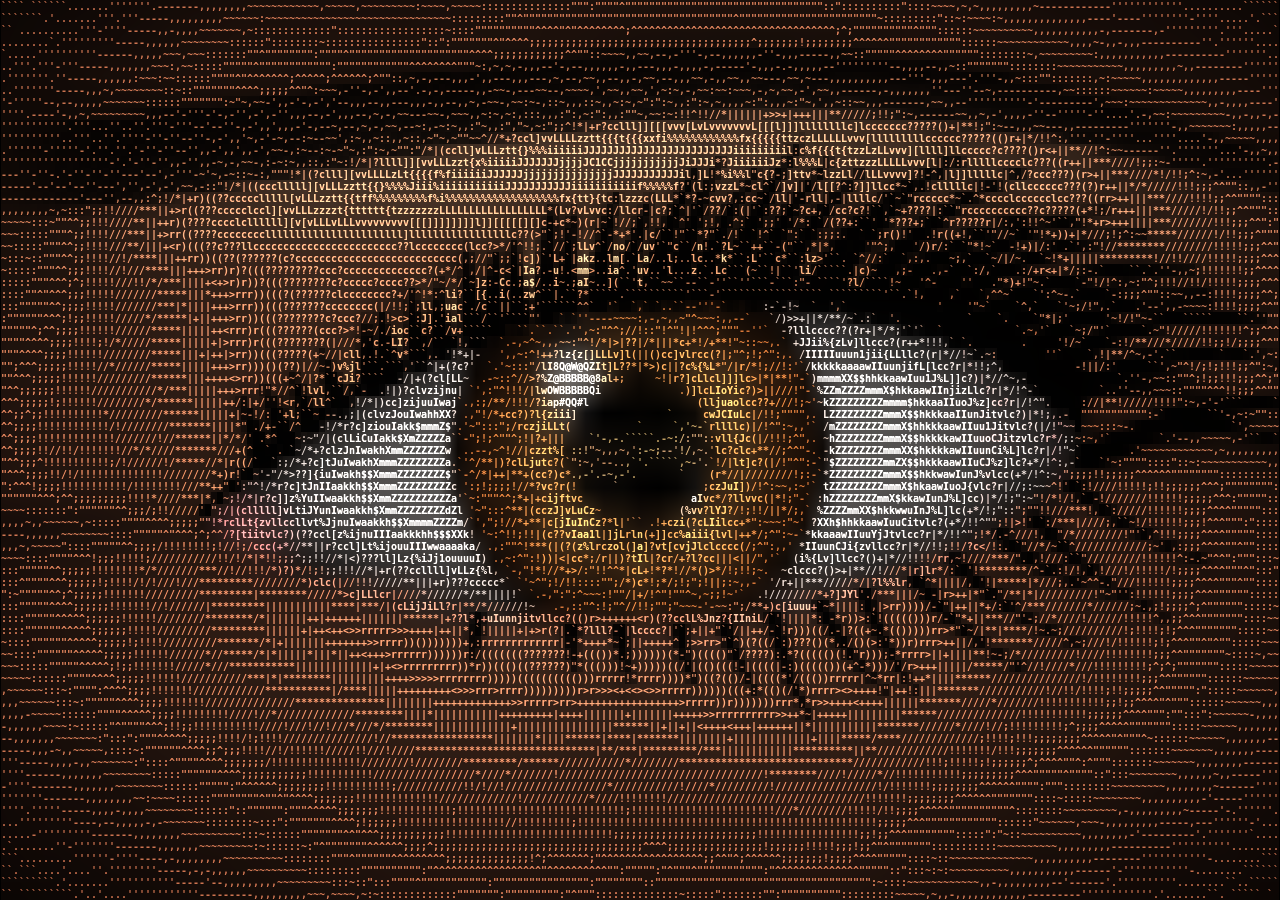
<file: index.html>
<!doctype html>
<html lang="ru">
<head>
  <meta charset="utf-8">
  <meta name="viewport" content="width=device-width, initial-scale=1">
  <meta name="theme-color" content="#050408">
  <title>Только для тебя ✦</title>
  <link rel="icon" href="data:image/svg+xml,%3Csvg xmlns=%27http://www.w3.org/2000/svg%27 viewBox=%270 0 100 100%27%3E%3Ctext x=%2750%27 y=%2778%27 font-size=%2780%27 text-anchor=%27middle%27 fill=%27%23e8c27a%27%3E%E2%9C%A6%3C/text%3E%3C/svg%3E">
  <link rel="stylesheet" href="style.css">
  <!-- Вступительная заставка «Eye of Creation» (папка intro/): при открытии сайта показывается первой,
       после её завершения плавно открывается эта главная страница -->
  <link rel="stylesheet" href="intro/eye-of-creation.css">
  <script src="intro/intro-gate.js"></script>
  <script src="intro/eye-of-creation.js" defer></script>
  <script>document.documentElement.classList.add('js-intro');</script>
</head>
<body class="page-enter landing-page">
  <!-- Фоновое видео, строго отдельный слой позади содержимого страницы -->
  <video class="bg-dance-video landing-bg-video" autoplay muted loop playsinline preload="auto" aria-hidden="true">
    <source src="media/dance.mp4" type="video/mp4">
  </video>
  <div class="landing-video-shade" aria-hidden="true"></div>
  <canvas id="introParticles" aria-hidden="true"></canvas>
  <div class="transition-curtain" aria-hidden="true"><span>✦</span></div>

  <header class="top">
    <a class="brand" href="index.html">✦ ONLY FOR YOU</a>
  </header>

  <main>
    <section class="panel">
      <div class="eyebrow">У меня для тебя кое-что особенное</div>
      <div class="ornament">✦</div>
      <h1>Сегодня мир<br>чуть <em>прекраснее.</em></h1>
      <p class="copy">Я приготовил для тебя небольшой сюрприз. Просто нажми на кнопку и не торопись — впереди несколько особенных мгновений.</p>
      <a class="btn start-btn" id="startStory" href="message.html">Открыть мой сюрприз <span>↗</span></a>
      <p class="hint landing-hint">Нажми — и история плавно продолжится.</p>
    </section>
  </main>
  <div class="footer">MADE WITH CARE · JUST FOR YOU</div>

  <script>
  (() => {
    'use strict';

    // true  -> respect the OS "reduce motion" setting (the intro is skipped for those users)
    // false -> always play the intro (this is a one-time decorative greeting)
    const RESPECT_REDUCED_MOTION = false;

    const root = document.documentElement;
    const body = document.body;
    const video = document.querySelector('.landing-bg-video');
    const canvas = document.getElementById('introParticles');
    const button = document.getElementById('startStory');

    const showButtonNow = () => {
      if (button) button.classList.add('is-visible');
      root.classList.remove('js-intro');
    };
    if (!canvas || !button) { showButtonNow(); return; }

    /* ---------- background video: make sure it really plays ---------- */
    if (video) {
      video.muted = true; video.defaultMuted = true; video.playsInline = true;
      const tryPlay = () => { const p = video.play(); if (p && p.catch) p.catch(() => {}); };
      tryPlay();
      video.addEventListener('loadeddata', tryPlay);
      ['pointerdown', 'keydown', 'touchstart'].forEach(t =>
        window.addEventListener(t, tryPlay, { once: true, passive: true }));
    }

    /* ---------- navigation (real <a>, only usable once it has been revealed) ---------- */
    button.addEventListener('click', (event) => {
      event.preventDefault();
      if (!button.classList.contains('is-visible') || body.classList.contains('page-leaving')) return;
      body.classList.add('page-leaving');
      window.setTimeout(() => { window.location.href = button.href; }, 720);
    });

    const ctx = canvas.getContext('2d');
    if (!ctx || (RESPECT_REDUCED_MOTION && window.matchMedia('(prefers-reduced-motion: reduce)').matches)) {
      showButtonNow();
      return;
    }

    /* ---------- timeline (ms) ---------- */
    const TRAVEL_MS = 2300;   // how long one particle flies to its place
    const MAX_DELAY = 750;    // launch spread, so the cloud streams in instead of moving as one block
    const TRACE_FROM = 500, TRACE_MS = 2300;   // the glowing contour is drawn between these moments
    const REVEAL_AT = 3200;   // the real button appears
    const FADE_MS = 1300;     // the canvas fades out after the reveal
    const OUTLINE_PTS = 560, FILL_PTS = 260, PAD = 9;

    const TAU = Math.PI * 2;
    const rand = (a, b) => a + Math.random() * (b - a);
    const clamp = (n, a, b) => Math.max(a, Math.min(b, n));
    const easeInOut = (p) => p < .5 ? 4 * p * p * p : 1 - Math.pow(-2 * p + 2, 3) / 2;

    /* soft glow sprites (much cheaper than shadowBlur for ~800 dots) */
    const PALETTE = [[255, 224, 160], [255, 246, 220], [220, 174, 255], [255, 255, 255]];
    const sprites = PALETTE.map(([r, g, b]) => {
      const c = document.createElement('canvas'); c.width = c.height = 64;
      const x = c.getContext('2d');
      const grad = x.createRadialGradient(32, 32, 0, 32, 32, 32);
      grad.addColorStop(0, `rgba(${r},${g},${b},1)`);
      grad.addColorStop(.16, `rgba(${r},${g},${b},.92)`);
      grad.addColorStop(.42, `rgba(${r},${g},${b},.30)`);
      grad.addColorStop(1, `rgba(${r},${g},${b},0)`);
      x.fillStyle = grad; x.fillRect(0, 0, 64, 64);
      return c;
    });

    let w = 0, h = 0, dpr = 1;
    let particles = [], outline = [];
    let raf = 0, fallbackTimer = 0, startedAt = 0, revealed = false, finished = false;

    /* Button geometry from layout (offset*), NOT getBoundingClientRect: the hidden button is
       scaled/translated by CSS, and its rect would then point to the wrong place. */
    function measureButton() {
      let x = 0, y = 0, el = button;
      while (el) { x += el.offsetLeft; y += el.offsetTop; el = el.offsetParent; }
      return { left: x - window.scrollX, top: y - window.scrollY, width: button.offsetWidth, height: button.offsetHeight };
    }

    /* evenly spaced points on a pill-shaped contour that surrounds the button */
    function makeOutline(rect, count) {
      const cx = rect.left + rect.width / 2, cy = rect.top + rect.height / 2;
      const r = rect.height / 2 + PAD;
      const half = Math.max(0, rect.width / 2 - rect.height / 2);
      const straight = half * 2, arc = Math.PI * r, total = straight * 2 + arc * 2;
      const pts = [];
      for (let i = 0; i < count; i++) {
        let s = (i / count) * total;
        if (s < straight) { pts.push({ x: cx - half + s, y: cy - r }); continue; }
        s -= straight;
        if (s < arc) { const a = -Math.PI / 2 + s / r; pts.push({ x: cx + half + r * Math.cos(a), y: cy + r * Math.sin(a) }); continue; }
        s -= arc;
        if (s < straight) { pts.push({ x: cx + half - s, y: cy + r }); continue; }
        s -= straight;
        const a = Math.PI / 2 + s / r;
        pts.push({ x: cx - half + r * Math.cos(a), y: cy + r * Math.sin(a) });
      }
      return pts;
    }

    function retarget() {
      const rect = measureButton();
      outline = makeOutline(rect, OUTLINE_PTS);
      particles.forEach((p, i) => {
        if (p.contour) { p.tx = outline[i % outline.length].x; p.ty = outline[i % outline.length].y; }
        else {
          // soft luminous cloud inside the button
          p.tx = rect.left + p.fx * rect.width; p.ty = rect.top + p.fy * rect.height;
        }
      });
    }

    function resize() {
      dpr = Math.min(window.devicePixelRatio || 1, 2);
      w = root.clientWidth || window.innerWidth;
      h = root.clientHeight || window.innerHeight;
      canvas.width = Math.round(w * dpr);
      canvas.height = Math.round(h * dpr);
      ctx.setTransform(dpr, 0, 0, dpr, 0, 0);
      retarget();
    }

    function buildParticles() {
      particles = [];
      const total = OUTLINE_PTS + FILL_PTS;
      for (let i = 0; i < total; i++) {
        // most dots start somewhere on the screen (visible from the very first frame), some outside it
        const outside = Math.random() < .3;
        const sx = outside ? (Math.random() < .5 ? rand(-60, 0) : rand(w, w + 60)) : rand(0, w);
        const sy = outside ? rand(-60, h + 60) : rand(0, h);
        particles.push({
          sx, sy, tx: 0, ty: 0,
          contour: i < OUTLINE_PTS, fx: rand(.06, .94), fy: rand(.14, .86),
          delay: rand(0, MAX_DELAY), size: rand(1.1, 2.4),
          phase: rand(0, TAU), swirl: rand(30, 130), speed: rand(.0016, .0038),
          // contour dots stay warm/golden; the inner cloud uses the whole palette
          sprite: i < OUTLINE_PTS ? sprites[Math.random() < .62 ? 0 : 1] : sprites[Math.floor(Math.random() * sprites.length)],
          twinkle: rand(.0045, .009)
        });
      }
      retarget();
    }

    function draw(now) {
      if (finished) return;
      if (!startedAt) startedAt = now;
      const elapsed = now - startedAt;
      ctx.setTransform(dpr, 0, 0, dpr, 0, 0);
      ctx.clearRect(0, 0, w, h);
      ctx.globalCompositeOperation = 'lighter';

      for (const p of particles) {
        const t = clamp((elapsed - p.delay) / TRAVEL_MS, 0, 1);
        const e = easeInOut(t);
        const drift = (1 - e) * p.swirl;
        const a = p.phase + now * p.speed;
        const x = p.sx + (p.tx - p.sx) * e + Math.cos(a) * drift + (t >= 1 ? Math.cos(a * 3) * .7 : 0);
        const y = p.sy + (p.ty - p.sy) * e + Math.sin(a) * drift + (t >= 1 ? Math.sin(a * 3) * .7 : 0);
        const pulse = .72 + .28 * Math.sin(now * p.twinkle + p.phase);
        let alpha = p.contour ? .30 + .42 * t : .85 * (1 - clamp((t - .7) / .3, 0, 1) * .9);
        alpha *= pulse;
        const s = p.size * (p.contour ? 2.9 : 3.4);
        ctx.globalAlpha = clamp(alpha, 0, 1);
        ctx.drawImage(p.sprite, x - s, y - s, s * 2, s * 2);
      }

      // luminous contour drawn around the button
      const trace = clamp((elapsed - TRACE_FROM) / TRACE_MS, 0, 1);
      const shown = Math.floor(outline.length * trace);
      if (shown > 1) {
        const closed = trace >= 1;
        const glow = .75 + .25 * Math.sin(now * .006);
        ctx.lineJoin = ctx.lineCap = 'round';
        const path = () => {
          ctx.beginPath(); ctx.moveTo(outline[0].x, outline[0].y);
          for (let i = 1; i < shown; i++) ctx.lineTo(outline[i].x, outline[i].y);
          if (closed) ctx.closePath();
        };
        path(); ctx.lineWidth = 8; ctx.strokeStyle = 'rgba(243,207,133,.09)'; ctx.stroke();
        path(); ctx.lineWidth = 3.4; ctx.strokeStyle = 'rgba(255,205,125,.20)'; ctx.stroke();
        path(); ctx.lineWidth = 1.5; ctx.strokeStyle = `rgba(255,232,185,${.85 * glow})`; ctx.stroke();

        // bright sparks running along the contour
        for (let i = 0; i < 12; i++) {
          const idx = Math.floor((elapsed * .16 + i * outline.length / 12) % shown);
          const q = outline[idx];
          ctx.globalAlpha = 1;
          ctx.drawImage(sprites[1], q.x - 11, q.y - 11, 22, 22);
        }
      }
      ctx.globalAlpha = 1;
      ctx.globalCompositeOperation = 'source-over';

      if (!revealed && elapsed >= REVEAL_AT) reveal();
      if (elapsed >= REVEAL_AT + FADE_MS) { finish(); return; }
      raf = requestAnimationFrame(draw);
    }

    function reveal() {
      if (revealed) return;
      revealed = true;
      button.classList.add('is-visible');   // the real button fades/scales in with a glow
      canvas.classList.add('is-fading');    // particles dissolve while the loop keeps animating them
    }

    function finish() {
      if (finished) return;
      reveal();
      finished = true;
      cancelAnimationFrame(raf);
      clearTimeout(fallbackTimer);
      ctx.setTransform(1, 0, 0, 1, 0, 0);
      ctx.clearRect(0, 0, canvas.width, canvas.height);
      canvas.classList.add('is-done');
      root.classList.remove('js-intro');
    }

    /* (re)start: used on first load and when the page comes back from the back/forward cache */
    function start() {
      cancelAnimationFrame(raf); clearTimeout(fallbackTimer);
      revealed = false; finished = false; startedAt = 0;
      body.classList.remove('page-leaving');
      button.classList.remove('is-visible');
      canvas.classList.remove('is-fading', 'is-done');
      root.classList.add('js-intro');
      // backstop for very small windows: never run the intro on a button that is off-screen
      const r0 = measureButton(), vh0 = root.clientHeight || window.innerHeight;
      if (r0.top < 0 || r0.top + r0.height > vh0) button.scrollIntoView({ block: 'center', inline: 'nearest' });
      resize();
      buildParticles();
      raf = requestAnimationFrame(draw);
      // safety net (e.g. background tab where rAF is paused): the button must never stay hidden
      fallbackTimer = window.setTimeout(finish, REVEAL_AT + FADE_MS + 1500);
    }

    window.addEventListener('resize', () => { if (!finished) resize(); }, { passive: true });
    window.addEventListener('scroll', () => { if (!finished) retarget(); }, { passive: true });
    window.addEventListener('load', () => { if (!finished) retarget(); });
    window.addEventListener('pageshow', (event) => {
      if (event.persisted && !(window.EyeIntro && window.EyeIntro.active)) start();
    });

    // Сначала идёт вступительная заставка (intro/), главная страница запускается после её завершения
    if (window.EyeIntro && window.EyeIntro.active) window.EyeIntro.onFinish(start);
    else start();
  })();
  </script>
<script src="video-sync.js"></script>
</body>
</html>
</file>
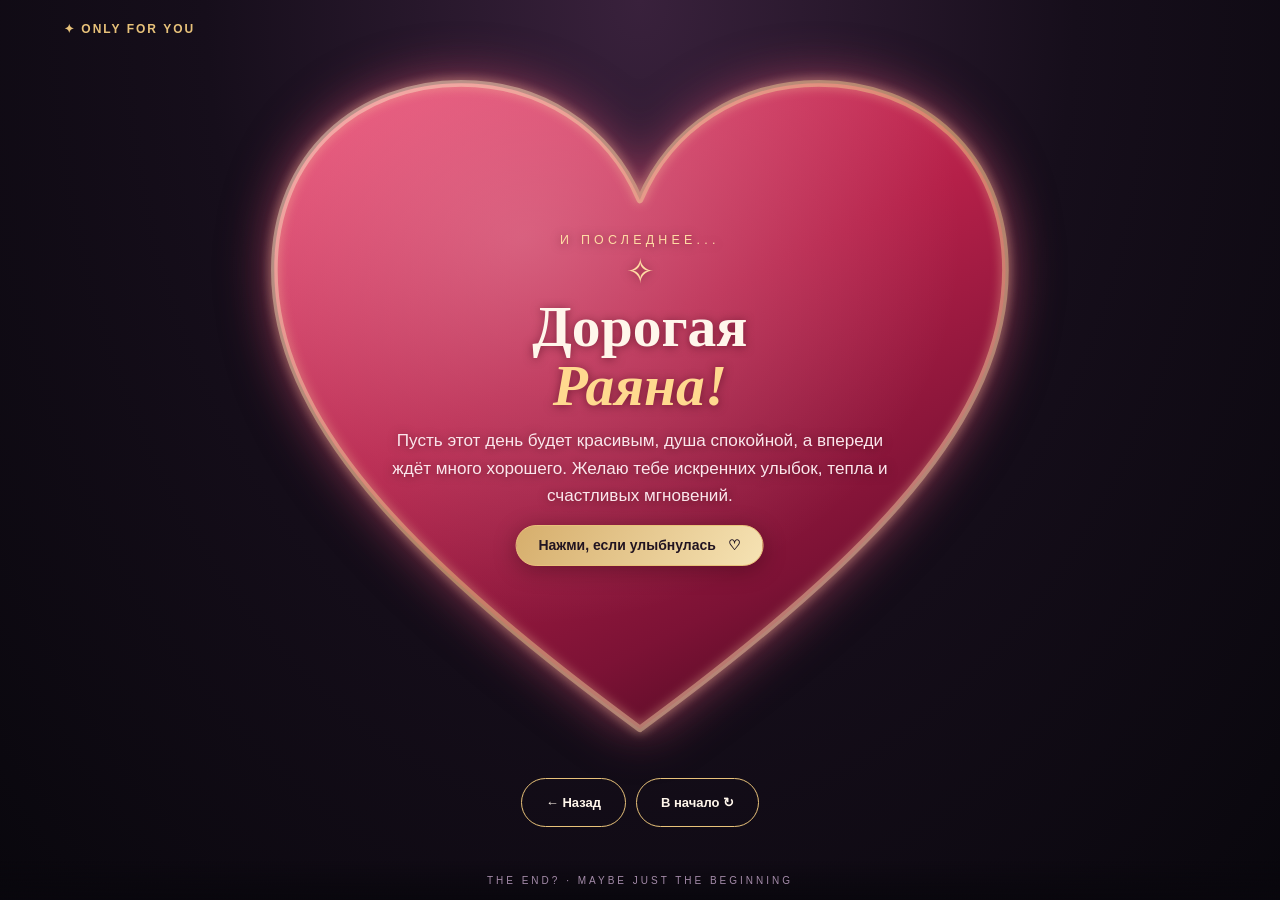
<file: final.html>
<!doctype html>
<html lang="ru">
<head>
<meta charset="utf-8">
<meta name="viewport" content="width=device-width,initial-scale=1">
<title>С днём рождения ✦</title>
<link rel="icon" href="data:image/svg+xml,%3Csvg xmlns=%27http://www.w3.org/2000/svg%27 viewBox=%270 0 100 100%27%3E%3Ctext x=%2750%27 y=%2778%27 font-size=%2780%27 text-anchor=%27middle%27 fill=%27%23e8c27a%27%3E%E2%9C%A6%3C/text%3E%3C/svg%3E">
<link rel="stylesheet" href="style.css">
</head>
<body class="final-page">
<header class="top"><a class="brand" href="index.html">✦ ONLY FOR YOU</a></header>

<main>
  <!-- Сердце вместо рамки: контур рисуется одной линией, а заливка следует за ней (всё — SVG, анимация в style.css) -->
  <section class="heart-stage" id="heartStage">
    <svg class="heart-svg" viewBox="0 0 200 180" preserveAspectRatio="none" aria-hidden="true" focusable="false">
      <defs>
        <linearGradient id="heartFillGrad" x1=".2" y1="0" x2=".75" y2="1">
          <stop offset="0" stop-color="#e2486f"/>
          <stop offset=".42" stop-color="#b52049"/>
          <stop offset=".8" stop-color="#7c1235"/>
          <stop offset="1" stop-color="#4d0a22"/>
        </linearGradient>
        <radialGradient id="heartShine" cx=".34" cy=".24" r=".6">
          <stop offset="0" stop-color="#ffd0d8" stop-opacity=".30"/>
          <stop offset="1" stop-color="#ffd0d8" stop-opacity="0"/>
        </radialGradient>
        <linearGradient id="heartLineGrad" x1="0" y1="0" x2="1" y2="1">
          <stop offset="0" stop-color="#ffe9cf"/>
          <stop offset=".5" stop-color="#f3cf85"/>
          <stop offset="1" stop-color="#ffd3c4"/>
        </linearGradient>
        <filter id="heartSoft" x="-20%" y="-20%" width="140%" height="140%"><feGaussianBlur stdDeviation="5"/></filter>
        <!-- маска заливки: толстая линия по тому же контуру, «рисуется» вслед за основной линией -->
        <mask id="heartRevealMask" maskUnits="userSpaceOnUse" x="-30" y="-30" width="260" height="240">
          <path class="heart-reveal" pathLength="1" fill="none" stroke="#fff" stroke-width="170" stroke-linejoin="round"
                filter="url(#heartSoft)"
                d="M100 172 C40 128 6 92 6 54 C6 24 28 6 54 6 C74 6 92 17 100 36 C108 17 126 6 146 6 C172 6 194 24 194 54 C194 92 160 128 100 172 Z"/>
        </mask>
      </defs>

      <g class="heart-body" id="heartFill" mask="url(#heartRevealMask)">
        <path d="M100 172 C40 128 6 92 6 54 C6 24 28 6 54 6 C74 6 92 17 100 36 C108 17 126 6 146 6 C172 6 194 24 194 54 C194 92 160 128 100 172 Z" fill="url(#heartFillGrad)"/>
        <path d="M100 172 C40 128 6 92 6 54 C6 24 28 6 54 6 C74 6 92 17 100 36 C108 17 126 6 146 6 C172 6 194 24 194 54 C194 92 160 128 100 172 Z" fill="url(#heartShine)"/>
      </g>

      <path class="heart-line" pathLength="1" fill="none" stroke="url(#heartLineGrad)" stroke-width="1.7" stroke-linejoin="round" stroke-linecap="round"
            d="M100 172 C40 128 6 92 6 54 C6 24 28 6 54 6 C74 6 92 17 100 36 C108 17 126 6 146 6 C172 6 194 24 194 54 C194 92 160 128 100 172 Z"/>
      <circle class="heart-pen" r="2.4" cx="0" cy="0" fill="#fff4dc"/>
    </svg>

    <div class="heart-content">
      <div class="eyebrow">И последнее...</div>
      <div class="flower">✧</div>
      <h2>Дорогая <br><em>Раяна!</em></h2>
      <p class="copy">Пусть этот день будет красивым, душа  спокойной, а впереди ждёт много хорошего. Желаю тебе искренних улыбок, тепла и счастливых мгновений.</p>
      <button class="btn" id="wow">Нажми, если улыбнулась <span>♡</span></button>
      <p id="reply" class="copy" hidden>Тогда сюрприз удался ✨ Пусть улыбка сегодня не исчезает!</p>
    </div>
  </section>

  <p class="heart-nav">
    <a class="btn ghost" href="message.html">← Назад</a>
    <a class="btn ghost" href="index.html">В начало ↻</a>
  </p>
</main>
<div class="footer">THE END? · MAYBE JUST THE BEGINNING</div>

<script>
document.getElementById('wow').addEventListener('click',()=>{document.getElementById('reply').hidden=false;for(let i=0;i<32;i++){const e=document.createElement('span');e.textContent=['✦','♡','✧'][i%3];e.style.cssText=`position:fixed;left:${Math.random()*100}vw;top:-30px;color:#e8c27a;font-size:${16+Math.random()*22}px;z-index:5;pointer-events:none;transition:transform 2.5s linear,opacity 2.5s linear`;document.body.appendChild(e);requestAnimationFrame(()=>{e.style.transform=`translateY(${innerHeight+70}px) rotate(${Math.random()*500}deg)`;e.style.opacity='0'});setTimeout(()=>e.remove(),2600)}});

/* Когда заливка дошла до конца, снимаем маску: сердце гарантированно закрашено целиком, без пустых участков */
(() => {
  const fill = document.getElementById('heartFill');
  const reveal = document.querySelector('.heart-reveal');
  const done = () => fill && fill.removeAttribute('mask');
  if (reveal) reveal.addEventListener('animationend', done, { once: true });
  setTimeout(done, 7500);   // страховка, если анимация не запустилась
})();
</script>
</body>
</html>
</file>
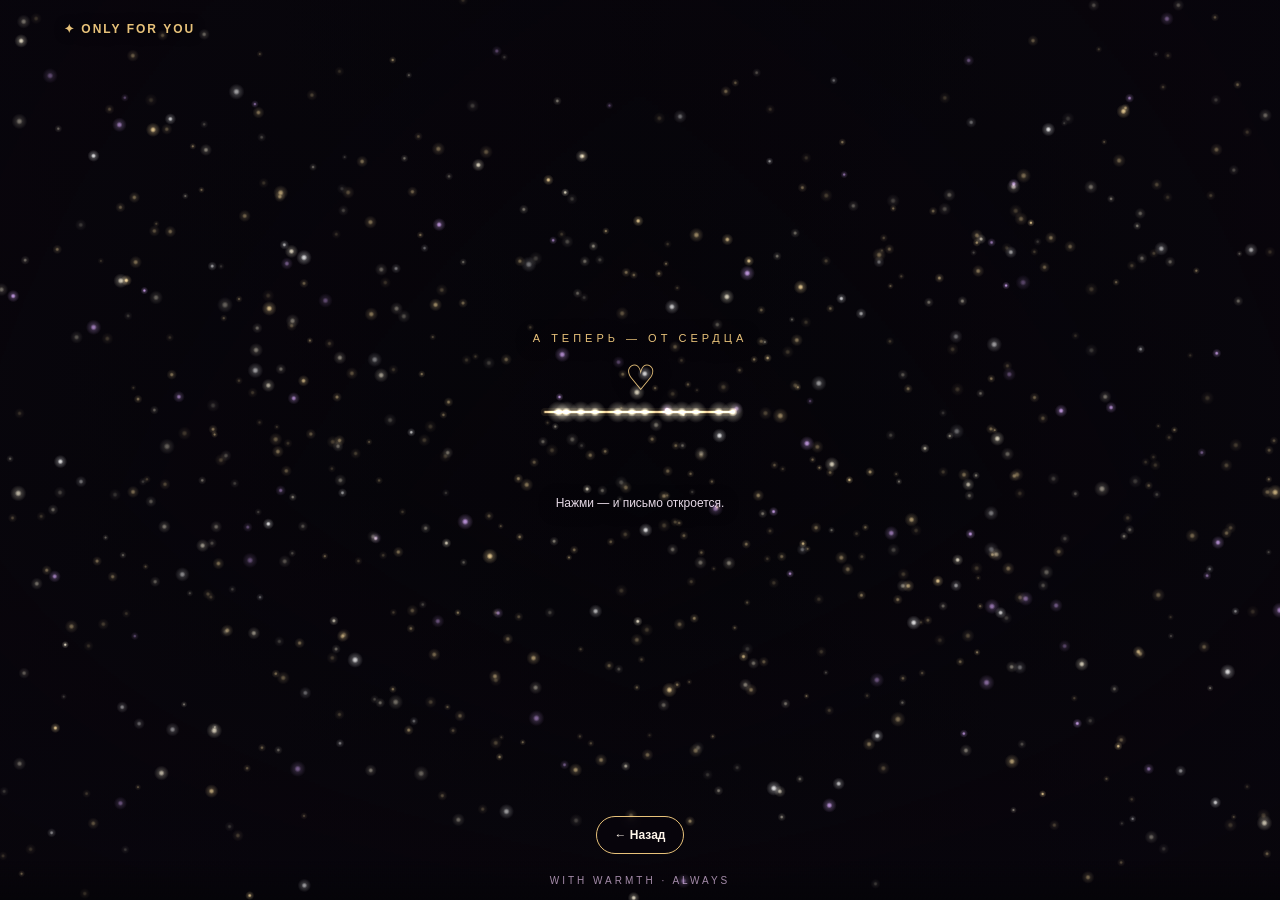
<file: message.html>
<!doctype html>
<html lang="ru">
<head>
<meta charset="utf-8">
<meta name="viewport" content="width=device-width,initial-scale=1">
<meta name="theme-color" content="#050408">
<title>Несколько слов ✦</title>
<link rel="icon" href="data:image/svg+xml,%3Csvg xmlns=%27http://www.w3.org/2000/svg%27 viewBox=%270 0 100 100%27%3E%3Ctext x=%2750%27 y=%2778%27 font-size=%2780%27 text-anchor=%27middle%27 fill=%27%23e8c27a%27%3E%E2%9C%A6%3C/text%3E%3C/svg%3E">
<link rel="stylesheet" href="style.css">
<script>document.documentElement.classList.add('js','js-intro');</script>
</head>
<body class="page-enter letter-page">
<!-- Слои снизу вверх: видео (z -3) → затемнение (z -2) → содержимое (z 10) → канвас частиц (z 11) → кнопки навигации (z 12) -->
<video id="bgDance" class="bg-dance-video" autoplay muted loop playsinline preload="auto" aria-hidden="true">
  <source src="media/dance.mp4" type="video/mp4">
</video>
<div class="bg-vignette" aria-hidden="true"></div>
<canvas id="letterParticles" aria-hidden="true"></canvas>
<div class="transition-curtain" aria-hidden="true"><span>✦</span></div>

<header class="top"><a class="brand" href="index.html">✦ ONLY FOR YOU</a></header>

<main class="letter-stage">

  <!-- Шаг 1: кнопка, которая проявляется из светящихся частиц -->
  <section class="gate" id="gate">
    <div class="eyebrow">А теперь — от сердца</div>
    <div class="ornament">♡</div>
    <button type="button" class="btn open-btn" id="openLetter">Открыть моё письмо <span>♡</span></button>
    <p class="hint gate-hint">Нажми — и письмо откроется.</p>
  </section>

  <!-- Шаг 2: конверт и письмо (всё — обычные HTML/SVG-элементы, анимируются из letter.js) -->
  <section class="scene" id="scene" aria-label="Письмо">
    <div class="letter-halo" id="letterHalo" aria-hidden="true"></div>
    <div class="rig" id="rig">

      <div class="env-part env-back" id="envBack" aria-hidden="true">
        <svg viewBox="0 0 440 300" preserveAspectRatio="none"><defs>
          <linearGradient id="gBack" x1="0" y1="0" x2="0" y2="1"><stop offset="0" stop-color="#2a0613"/><stop offset="1" stop-color="#4b1023"/></linearGradient>
        </defs><rect width="440" height="300" rx="8" fill="url(#gBack)"/></svg>
      </div>

      <div class="env-part env-glow" id="envGlow" aria-hidden="true"></div>

      <div class="env-part env-flap" id="envFlap" aria-hidden="true">
        <div class="flap-face flap-out">
          <svg viewBox="0 0 440 178" preserveAspectRatio="none"><defs>
            <linearGradient id="gFlap" x1="0" y1="0" x2="0" y2="1"><stop offset="0" stop-color="#a02649"/><stop offset=".55" stop-color="#78173b"/><stop offset="1" stop-color="#5a0f27"/></linearGradient>
            <linearGradient id="gFlapGloss" x1="0" y1="0" x2="1" y2="1"><stop offset="0" stop-color="#fff" stop-opacity=".16"/><stop offset=".45" stop-color="#fff" stop-opacity="0"/></linearGradient>
          </defs>
            <polygon points="0,0 440,0 220,178" fill="url(#gFlap)" stroke="rgba(232,194,122,.45)" stroke-width="1.3" stroke-linejoin="round"/>
            <polygon points="0,0 440,0 220,178" fill="url(#gFlapGloss)"/>
            <polygon points="16,6 424,6 220,162" fill="none" stroke="rgba(232,194,122,.26)" stroke-width="1" stroke-linejoin="round"/>
          </svg>
          <!-- сургучная печать с сердцем -->
          <div class="seal" id="envSeal">
            <svg viewBox="-40 -40 80 80"><defs>
              <radialGradient id="gWax" cx=".35" cy=".3" r=".9"><stop offset="0" stop-color="#e8465f"/><stop offset=".55" stop-color="#b3182f"/><stop offset="1" stop-color="#6e0a1f"/></radialGradient>
              <linearGradient id="gHeart" x1="0" y1="0" x2="1" y2="1"><stop offset="0" stop-color="#f6b4a8"/><stop offset=".5" stop-color="#d9566b"/><stop offset="1" stop-color="#9c1a38"/></linearGradient>
            </defs>
              <path d="M32.40,0.00 L32.48,1.46 L31.92,2.87 L31.11,4.21 L30.39,5.51 L29.86,6.81 L29.39,8.11 L28.79,9.36 L27.99,10.50 L27.07,11.57 L26.23,12.63 L25.57,13.76 L25.04,14.96 L24.43,16.13 L23.55,17.11 L22.41,17.87 L21.20,18.52 L20.24,19.35 L19.72,20.62 L19.57,22.40 L19.50,24.46 L19.15,26.36 L18.26,27.66 L16.85,28.20 L15.13,28.11 L13.38,27.79 L11.80,27.60 L10.40,27.71 L9.11,28.02 L7.82,28.32 L6.49,28.45 L5.16,28.42 L3.85,28.43 L2.57,28.61 L1.30,28.96 L0.00,29.30 L-1.32,29.40 L-2.63,29.18 L-3.90,28.82 L-5.20,28.67 L-6.61,28.97 L-8.20,29.72 L-9.93,30.55 L-11.62,30.96 L-13.05,30.54 L-14.09,29.25 L-14.76,27.42 L-15.26,25.55 L-15.86,24.03 L-16.70,22.99 L-17.77,22.28 L-18.90,21.63 L-19.93,20.85 L-20.84,19.92 L-21.70,18.96 L-22.66,18.07 L-23.76,17.27 L-24.89,16.43 L-25.87,15.46 L-26.59,14.31 L-27.12,13.06 L-27.73,11.85 L-28.64,10.75 L-29.88,9.71 L-31.16,8.60 L-32.01,7.31 L-32.05,5.82 L-31.21,4.23 L-29.82,2.68 L-28.45,1.28 L-27.60,0.00 L-27.46,-1.23 L-27.84,-2.51 L-28.35,-3.84 L-28.65,-5.20 L-28.64,-6.54 L-28.45,-7.85 L-28.27,-9.19 L-28.19,-10.58 L-28.10,-12.01 L-27.83,-13.40 L-27.26,-14.67 L-26.46,-15.81 L-25.64,-16.93 L-24.99,-18.15 L-24.50,-19.54 L-23.98,-20.95 L-23.13,-22.11 L-21.75,-22.75 L-19.91,-22.78 L-17.90,-22.45 L-16.12,-22.19 L-14.79,-22.41 L-13.93,-23.31 L-13.30,-24.72 L-12.65,-26.27 L-11.79,-27.57 L-10.68,-28.47 L-9.44,-29.04 L-8.15,-29.51 L-6.86,-30.05 L-5.56,-30.61 L-4.20,-31.03 L-2.80,-31.15 L-1.39,-30.98 L-0.00,-30.70 L1.37,-30.54 L2.75,-30.58 L4.15,-30.63 L5.51,-30.37 L6.74,-29.52 L7.76,-28.12 L8.61,-26.51 L9.46,-25.22 L10.53,-24.63 L11.95,-24.80 L13.67,-25.41 L15.51,-25.96 L17.19,-26.05 L18.57,-25.55 L19.64,-24.63 L20.58,-23.56 L21.53,-22.52 L22.53,-21.54 L23.48,-20.52 L24.25,-19.34 L24.78,-18.00 L25.18,-16.62 L25.64,-15.32 L26.25,-14.13 L26.93,-12.97 L27.44,-11.73 L27.53,-10.33 L27.19,-8.83 L26.68,-7.36 L26.48,-6.04 L26.99,-4.90 L28.25,-3.83 L29.94,-2.69 L31.49,-1.41 Z" fill="url(#gWax)"/>
              <circle r="23" fill="none" stroke="rgba(255,205,190,.35)" stroke-width="1.3"/>
              <circle r="24.6" fill="none" stroke="rgba(60,0,12,.45)" stroke-width="1"/>
              <path d="M0,13 C-19,-1 -15,-17 -6.5,-15 C-2.6,-14 0,-10 0,-7.5 C0,-10 2.6,-14 6.5,-15 C15,-17 19,-1 0,13 Z" fill="url(#gHeart)" stroke="rgba(70,0,16,.55)" stroke-width="1"/>
              <path d="M-9,-10 C-12,-6 -11,-3 -8,0" fill="none" stroke="rgba(255,240,230,.55)" stroke-width="1.4" stroke-linecap="round"/>
            </svg>
          </div>
        </div>
        <div class="flap-face flap-in">
          <svg viewBox="0 0 440 178" preserveAspectRatio="none"><defs>
            <linearGradient id="gFlapIn" x1="0" y1="0" x2="0" y2="1"><stop offset="0" stop-color="#d7a6a0"/><stop offset="1" stop-color="#ecd0c4"/></linearGradient>
            <pattern id="pLiner" width="12" height="12" patternUnits="userSpaceOnUse" patternTransform="rotate(45)"><line x1="0" y1="0" x2="0" y2="12" stroke="rgba(122,30,60,.13)" stroke-width="1"/></pattern>
          </defs>
            <polygon points="0,0 440,0 220,178" fill="url(#gFlapIn)" stroke="rgba(232,194,122,.45)" stroke-width="1.2" stroke-linejoin="round"/>
            <polygon points="0,0 440,0 220,178" fill="url(#pLiner)"/>
          </svg>
        </div>
      </div>

      <!-- ===== ПИСЬМО. Лежит между задней стенкой и передним карманом конверта ===== -->
      <div class="sheet" id="sheet">
        <div class="sheet-paper" id="sheetPaper">
          <div class="sheet-creases" aria-hidden="true"></div>
          <!-- ТЕКСТ ПИСЬМА: перенесён из прежней message.html без изменений. Меняйте текст только здесь. -->
          <article class="letter-text" id="letterText">
            <div class="l-heart" data-deco aria-hidden="true">♡</div>
            <h2 data-rv>Дорогая  ,<br> <em>Раяна.</em></h2>
            <div class="l-orn" data-deco aria-hidden="true">✦</div>
            <p data-rv>Дала декъал йойла хьо Дала дукха яха йойла хьо Пусть Всевышний оберегает тебя от всего плохого, дарует баракат во всём, что ты делаешь, и ведёт тебя только к тому, что принесёт добро твоему сердцу.</p>
            <p data-rv>Желаю, чтобы твои самые светлые мечты сбывались, а впереди тебя ждали только хорошие события.

Оставайся такой же прекрасной, искренней и особенной. Пусть в твоей жизни будет много поводов для улыбки, а сердце всегда будет наполнено теплом и спокойствием. 🤍.</p>
          </article>
        </div>
      </div>

      <div class="env-part env-front" id="envFront" aria-hidden="true">
        <svg viewBox="0 0 440 300" preserveAspectRatio="none"><defs>
          <linearGradient id="gPL" x1="0" y1="0" x2="1" y2=".7"><stop offset="0" stop-color="#7d1937"/><stop offset="1" stop-color="#58102a"/></linearGradient>
          <linearGradient id="gPR" x1="1" y1="0" x2="0" y2=".7"><stop offset="0" stop-color="#6f1332"/><stop offset="1" stop-color="#4d0b22"/></linearGradient>
          <linearGradient id="gPB" x1="0" y1="0" x2="0" y2="1"><stop offset="0" stop-color="#93244a"/><stop offset="1" stop-color="#60102b"/></linearGradient>
          <linearGradient id="gPGloss" x1="0" y1="0" x2="1" y2="1"><stop offset="0" stop-color="#fff" stop-opacity=".13"/><stop offset=".5" stop-color="#fff" stop-opacity="0"/></linearGradient>
          <clipPath id="cFront"><rect width="440" height="300" rx="8"/></clipPath>
        </defs>
          <g clip-path="url(#cFront)">
            <polygon points="0,0 220,165 0,300" fill="url(#gPL)"/>
            <polygon points="440,0 440,300 220,165" fill="url(#gPR)"/>
            <polygon points="0,300 220,165 440,300" fill="url(#gPB)"/>
            <polygon points="0,300 220,165 440,300" fill="url(#gPGloss)"/>
            <path d="M0 300 L220 165 L440 300" fill="none" stroke="rgba(255,222,200,.22)" stroke-width="1.2"/>
            <path d="M0 0 L220 165 L0 300" fill="none" stroke="rgba(0,0,0,.20)" stroke-width="1"/>
            <path d="M440 0 L220 165 L440 300" fill="none" stroke="rgba(0,0,0,.20)" stroke-width="1"/>
          </g>
          <rect x=".6" y=".6" width="438.8" height="298.8" rx="8" fill="none" stroke="rgba(232,194,122,.38)" stroke-width="1.2"/>
        </svg>
      </div>

      <div class="env-part env-shadow" id="envShadow" aria-hidden="true"></div>
    </div>
  </section>
</main>

<nav class="letter-actions" id="letterActions" aria-label="Навигация">
  <a class="btn ghost" href="index.html">← Назад</a>
  <button type="button" class="btn ghost after" id="again" disabled>Читать ещё раз <span>↻</span></button>
  <a class="btn after" href="final.html">Остался последний шаг <span>↗</span></a>
</nav>
<div class="footer">WITH WARMTH · ALWAYS</div>

<script src="video-sync.js"></script>
<script src="letter.js"></script>
</body>
</html>
</file>
<file: style.css>
:root{--bg:#100b14;--panel:#1b111f;--gold:#e8c27a;--cream:#fff6eb;--muted:#c9b9c9}*{box-sizing:border-box}body{margin:0;background:radial-gradient(ellipse at 50% 0,#39213c 0,#160e1b 48%,#09070d 100%);color:var(--cream);font-family:Georgia,'Times New Roman',serif;min-height:100vh}a{color:inherit;text-decoration:none}.top{display:flex;justify-content:space-between;align-items:center;padding:22px clamp(18px,5vw,70px);font:12px Arial,sans-serif;letter-spacing:2px;color:var(--gold)}.brand{font-weight:bold}main{width:min(960px,92vw);margin:0 auto;min-height:78vh;display:flex;align-items:center;justify-content:center;text-align:center;padding:38px 0 70px}.panel{width:100%;border:1px solid #9e784b55;background:#130d19b8;border-radius:26px;padding:clamp(28px,6vw,70px);box-shadow:0 25px 90px #0007;position:relative;overflow:hidden}.eyebrow{font:11px Arial,sans-serif;letter-spacing:4px;color:var(--gold);text-transform:uppercase}.ornament{color:var(--gold);font-size:35px;margin:20px}.panel h1,.panel h2{font-weight:normal;font-size:clamp(36px,7vw,72px);line-height:1.05;margin:18px 0}.panel h1 em,.panel h2 em{color:var(--gold);font-weight:normal}.copy{color:var(--muted);font:16px/1.8 Arial,sans-serif;max-width:610px;margin:20px auto 30px}.btn{display:inline-flex;align-items:center;gap:20px;padding:16px 24px;border:1px solid var(--gold);border-radius:999px;background:linear-gradient(120deg,#d6ae6c,#f6e3b4);color:#211421;font: bold 13px Arial,sans-serif;cursor:pointer;transition:.2s}.btn:hover{transform:translateY(-2px);box-shadow:0 8px 35px #d6ae6c55}.ghost{background:transparent;color:var(--cream);margin-left:8px}.hint{font:12px/1.7 Arial,sans-serif;color:var(--muted)}.flower{font-size:60px;color:var(--gold);margin:15px}.footer{position:fixed;bottom:0;left:0;right:0;text-align:center;padding:14px;background:linear-gradient(transparent,#09070dee);font:10px Arial,sans-serif;letter-spacing:3px;color:#a58caa}@media(max-width:600px){.top{padding:18px}.panel{padding:28px 18px}.btn{margin:6px}.copy{font-size:14px}}


/* Smooth scene transition */
body{opacity:1;transition:opacity .55s ease,filter .55s ease;overflow-x:hidden}
.page-enter{animation:pageReveal .8s cubic-bezier(.22,.7,.25,1) both}
@keyframes pageReveal{from{opacity:0}to{opacity:1}}
.transition-curtain{position:fixed;inset:0;z-index:50;display:flex;align-items:center;justify-content:center;background:radial-gradient(ellipse at center,#3c2140 0,#100b14 68%);opacity:0;pointer-events:none;transition:opacity .68s ease}
.transition-curtain span{color:var(--gold);font-size:clamp(42px,8vw,90px);text-shadow:0 0 45px #e8c27a99;transform:scale(.5) rotate(-35deg);opacity:0}
.page-leaving{overflow:hidden;opacity:0;filter:blur(7px);transform:scale(1.025)}
.page-leaving .transition-curtain{opacity:1}
.page-leaving .transition-curtain span{animation:starBloom .65s ease forwards}
@keyframes starBloom{50%{opacity:1;transform:scale(1.15) rotate(0)}100%{opacity:0;transform:scale(1.8) rotate(35deg)}}
.landing-hint{margin-top:17px;margin-bottom:0;font-size:12px}
.start-btn{min-width:245px;justify-content:center}
@media(prefers-reduced-motion:reduce){*,*::before,*::after{animation-duration:.01ms!important;transition-duration:.01ms!important;scroll-behavior:auto!important}}


/* Full-screen dance background (shared by index.html and message.html) */
.bg-dance-video{position:fixed;top:calc(90% + 6vh);left:50%;width:200%;height:200%;object-fit:cover;object-position:center;transform:translate(-50%,-50%);transform-origin:center center;z-index:-3;filter:brightness(.48) saturate(.78);}
.bg-vignette{position:fixed;inset:0;z-index:-2;pointer-events:none;background:linear-gradient(90deg,rgba(9,6,13,.72),rgba(9,6,13,.22) 50%,rgba(9,6,13,.72)),linear-gradient(0deg,rgba(9,6,13,.75),transparent 45%,rgba(9,6,13,.45))}
@media(max-width:600px){.bg-dance-video{object-position:center}}

/* ==========================================================================
   Landing screen (index.html) - independent layers, bottom to top:
     -3  .landing-bg-video     background video (200% x 200%, +6vh, dimmed; rule above)
     -2  .landing-video-shade  dark overlay on top of the video
     10  .top / main / .footer page content (real HTML button lives here)
     11  #introParticles       particle canvas, never intercepts the mouse
   ========================================================================== */
.landing-page{
  position:relative;
  isolation:isolate;                 /* keeps the z-index:-3 video inside the page */
  min-height:100vh;min-height:100svh;
  overflow-x:hidden;overflow-y:auto; /* scrolls only if the window is really too short */
  background:#050408;
}
.landing-page.page-enter{animation:landingPageFade .55s ease both}
@keyframes landingPageFade{from{opacity:0}to{opacity:1}}

.landing-page .landing-bg-video{max-width:none;pointer-events:none}

.landing-page .landing-video-shade{
  position:fixed;inset:0;z-index:-2;pointer-events:none;
  background:
    linear-gradient(90deg,rgba(5,4,8,.72),rgba(5,4,8,.18) 50%,rgba(5,4,8,.72)),
    linear-gradient(0deg,rgba(5,4,8,.70),rgba(5,4,8,.10) 48%,rgba(5,4,8,.58));
}

.landing-page .top,
.landing-page main,
.landing-page .footer{z-index:10}
.landing-page .top,
.landing-page main{position:relative}
.landing-page .top{text-shadow:0 1px 12px #000}
.landing-page main{
  width:min(960px,92vw);
  min-height:calc(100vh - 58px);min-height:calc(100svh - 58px);
  margin:0 auto;display:flex;align-items:center;justify-content:center;
  text-align:center;padding:20px 0 56px;
}
.landing-page .panel{
  width:100%;max-width:850px;
  padding:clamp(26px,5vw,64px);
  position:relative;overflow:visible;
  background:rgba(7,5,10,.32);
  border:1px solid rgba(232,194,122,.20);border-radius:28px;
  box-shadow:0 20px 80px rgba(0,0,0,.14);
  backdrop-filter:blur(2px);-webkit-backdrop-filter:blur(2px);
}
.landing-page .eyebrow,
.landing-page .ornament,
.landing-page .panel h1,
.landing-page .copy,
.landing-page .landing-hint{
  text-shadow:0 2px 18px rgba(0,0,0,.85);
  animation:landingTextIn .85s ease both;
}
.landing-page .eyebrow{animation-delay:.10s}
.landing-page .ornament{animation-delay:.22s}
.landing-page .panel h1{animation-delay:.34s}
.landing-page .copy{animation-delay:.46s}
.landing-page .landing-hint{animation-delay:.58s}
@keyframes landingTextIn{
  from{opacity:0;transform:translateY(16px);filter:blur(5px)}
  to{opacity:1;transform:translateY(0);filter:blur(0)}
}
.landing-page .panel h1{font-size:clamp(38px,6.5vw,72px);line-height:1.05}
.landing-page .copy{color:#f2e8f2;max-width:610px}

/* Real <a> button. It is hidden ONLY while the particle intro runs (html.js-intro). */
.landing-page .start-btn,
.letter-page .open-btn{
  position:relative;z-index:12;min-width:245px;justify-content:center;
  opacity:1;pointer-events:auto;transform:translateY(0) scale(1);filter:none;
  transition:opacity .9s ease,transform .9s cubic-bezier(.2,.8,.2,1),filter .9s ease,box-shadow .6s ease;
}
html.js-intro .landing-page .start-btn:not(.is-visible),
html.js-intro .letter-page .open-btn:not(.is-visible){
  opacity:0;pointer-events:none;
  transform:translateY(14px) scale(.88);filter:blur(8px);
  /* fail-open: if the script ever dies, the button still shows up by itself */
  animation:introFailOpen .01s linear 7s forwards;
}
@keyframes introFailOpen{to{opacity:1;pointer-events:auto;transform:none;filter:none}}
.landing-page .start-btn.is-visible,
.letter-page .open-btn.is-visible{
  opacity:1;pointer-events:auto;transform:translateY(0) scale(1);filter:blur(0);
  box-shadow:0 0 26px rgba(232,194,122,.62),0 0 72px rgba(205,160,230,.28);
  animation:buttonPulse 2.4s ease-in-out 1s 2;
}
@keyframes buttonPulse{
  0%,100%{box-shadow:0 0 24px rgba(232,194,122,.46),0 0 46px rgba(205,160,230,.16)}
  50%{box-shadow:0 0 36px rgba(255,230,177,.88),0 0 84px rgba(205,160,230,.42)}
}
.landing-page .start-btn:hover,
.letter-page .open-btn.is-visible:not(:disabled):hover{transform:translateY(-2px) scale(1.02)}

/* Particle canvas: above the content, below nothing, transparent to clicks */
.landing-page #introParticles{
  position:fixed;inset:0;width:100%;height:100%;z-index:11;
  display:block;pointer-events:none;opacity:1;
  transition:opacity 1.2s ease;
}
.landing-page #introParticles.is-fading{opacity:0}
.landing-page #introParticles.is-done{visibility:hidden}

.landing-page .transition-curtain{z-index:50}
.landing-page .footer{background:linear-gradient(transparent,rgba(5,4,8,.82))}
/* leaving animation must not put transform/filter on <body> (it would re-anchor the fixed video) */
.landing-page.page-leaving,
.letter-page.page-leaving{filter:none;transform:none;overflow:hidden}

@media(max-width:600px){
  .landing-page .panel{padding:26px 18px;background:rgba(7,5,10,.50)}
  .landing-page .copy{font-size:14px}
  .landing-page .start-btn{min-width:220px}
}
@media(prefers-reduced-motion:reduce){
  .landing-page .eyebrow,.landing-page .ornament,.landing-page .panel h1,
  .landing-page .copy,.landing-page .landing-hint{animation:none}
  /* the generic reduced-motion rule above squashes every transition to .01ms; keep the button reveal */
  .landing-page .start-btn,.letter-page .open-btn{transition-duration:.9s!important}
  .landing-page #introParticles{transition-duration:1.2s!important}
}

/* Low screens (phone in landscape, small windows): compact panel so the button stays on screen */
@media(max-height:600px){
  .landing-page .top{padding-top:10px;padding-bottom:10px}
  .landing-page main{min-height:calc(100vh - 34px);min-height:calc(100svh - 34px);padding:8px 0 44px}
  .landing-page .panel{padding:16px clamp(18px,5vw,40px)}
  .landing-page .ornament,.landing-page .landing-hint{display:none}
  .landing-page .panel h1{font-size:clamp(24px,7vh,40px);margin:8px 0}
  .landing-page .copy{font-size:13px;line-height:1.5;margin:8px auto 14px}
}


/* ==========================================================================
   Letter page (message.html): видео → затемнение → [содержимое z10] → канвас частиц z11 → навигация z12
   Видео и затемнение берутся из общих правил .bg-dance-video / .bg-vignette выше (те же 200% / +6vh / brightness .48).
   Кнопка #openLetter использует те же правила, что и кнопка первой страницы (см. общие селекторы выше).
   ========================================================================== */
.letter-page{
  position:relative;isolation:isolate;height:100vh;overflow:hidden;background:#050408;
  --reserve:112px;                                   /* место под кнопки навигации внизу */
  --ew:min(440px,80vw);--eh:calc(var(--ew)*.682);    /* размер конверта */
  --sw:min(580px,92vw);                              /* ширина письма */
  --stage-h:calc(100vh - 58px - var(--reserve));
  --sheet-max-h:calc(var(--stage-h) - 30px);
}
@supports (height:100svh){.letter-page{height:100svh;--stage-h:calc(100svh - 58px - var(--reserve))}}
.letter-page .bg-dance-video{max-width:none;pointer-events:none}
.letter-page .top{position:relative;z-index:10;text-shadow:0 1px 12px #000}
.letter-page .footer{z-index:9;pointer-events:none;background:linear-gradient(transparent,rgba(5,4,8,.82))}

.letter-page .letter-stage{
  overflow-x:clip;                                   /* ничто (ореол, тени, перо клапана) не расширяет страницу на телефоне */
  position:relative;z-index:10;width:100%;max-width:none;margin:0;padding:0;min-height:0;
  height:var(--stage-h);display:grid;place-items:center;
}
.letter-page #letterParticles{position:fixed;inset:0;width:100%;height:100%;z-index:11;display:block;pointer-events:none}

/* ---- кнопка ---- */
.gate{grid-area:1/1;position:relative;z-index:2;display:flex;flex-direction:column;align-items:center;text-align:center;padding:0 18px}
.gate .eyebrow,.gate .ornament,.gate .gate-hint{text-shadow:0 2px 18px rgba(0,0,0,.85);animation:landingTextIn .85s ease both}
.gate .ornament{animation-delay:.18s;margin:14px 0 22px}
.gate .gate-hint{animation-delay:.5s;margin:18px 0 0;font-size:12px;color:#e6d9e6}
.letter-page .open-btn{font-size:14px;padding:18px 30px}
.letter-page .open-btn:disabled{cursor:default}

/* ---- сцена с конвертом ---- */
.scene{grid-area:1/1;position:relative;z-index:3;width:var(--ew);height:var(--eh);perspective:1400px;pointer-events:none}
.js .scene:not(.is-on){visibility:hidden}
.scene.is-read .sheet{pointer-events:auto}
.rig{position:absolute;inset:0;z-index:1;perspective:900px}
.letter-halo{position:absolute;left:50%;top:50%;z-index:0;width:min(calc(var(--sw)*1.6),100vw);height:calc(var(--sheet-max-h)*1.2);
  transform:translate(-50%,-50%);opacity:0;pointer-events:none;
  background:radial-gradient(ellipse at center,rgba(255,196,140,.32),rgba(232,140,190,.13) 46%,transparent 72%)}

/* слои конверта: back 1 → открытый клапан 2 → письмо 3 → передний карман 4 → закрытый клапан 5 → письмо над всем 6 */
.env-part{position:absolute;pointer-events:none}
.env-back,.env-front{inset:0}
.env-back{z-index:1;filter:drop-shadow(0 16px 26px rgba(0,0,0,.55))}
.env-front{z-index:4}
.env-back svg,.env-front svg,.flap-face svg{display:block;width:100%;height:100%}
.env-glow{z-index:1;left:12%;top:8%;width:76%;height:70%;opacity:0;mix-blend-mode:screen;
  background:radial-gradient(ellipse at 50% 55%,rgba(255,214,150,.85),rgba(255,170,120,.30) 45%,transparent 72%)}
.env-flap{z-index:5;left:0;top:0;width:100%;height:59.4%;transform-origin:50% 0}
.env-flap.is-open{z-index:2}
.flap-face{position:absolute;inset:0}
.flap-face svg{filter:drop-shadow(0 3px 5px rgba(0,0,0,.45))}
.flap-in{display:none}
.env-flap.is-open .flap-out{display:none}
.env-flap.is-open .flap-in{display:block}
.seal{position:absolute;left:50%;top:84%;width:calc(var(--ew)*.135);aspect-ratio:1;transform:translate(-50%,-50%)}
.seal svg{display:block;width:100%;height:100%;filter:drop-shadow(0 3px 5px rgba(0,0,0,.6))}
.env-shadow{z-index:0;left:6%;right:6%;bottom:-11%;height:17%;opacity:.7;filter:blur(12px);
  background:radial-gradient(ellipse at center,rgba(0,0,0,.72),transparent 70%)}

/* ---- лист письма ---- */
.sheet{position:absolute;left:50%;top:0;z-index:3;width:var(--sw);transform-origin:50% 0;
  filter:drop-shadow(0 18px 32px rgba(0,0,0,.55)) drop-shadow(0 0 24px rgba(255,205,140,.16))}
.sheet-paper{
  position:relative;max-height:var(--sheet-max-h);overflow-x:hidden;overflow-y:auto;
  padding:clamp(26px,5.4vw,52px) clamp(22px,5.8vw,54px);
  border-radius:4px;color:#3d2230;scrollbar-width:thin;scrollbar-color:rgba(150,100,60,.4) transparent;
  background:
    radial-gradient(ellipse at 18% 0,rgba(255,255,255,.55),transparent 55%),
    radial-gradient(ellipse at 100% 100%,rgba(190,140,90,.24),transparent 55%),
    linear-gradient(172deg,#fcf1de,#f4e2c6 58%,#ebd3ae);
  box-shadow:inset 0 0 0 1px rgba(160,110,60,.28),inset 0 0 46px rgba(150,100,50,.20);
}
.sheet-creases{position:absolute;left:0;right:0;top:0;height:100%;pointer-events:none;z-index:2;mix-blend-mode:multiply;
  background:
    linear-gradient(180deg,transparent calc(33.3% - 14px),rgba(110,70,40,.16) 33.3%,transparent calc(33.3% + 14px)),
    linear-gradient(180deg,transparent calc(66.6% - 14px),rgba(110,70,40,.16) 66.6%,transparent calc(66.6% + 14px))}
.letter-text{position:relative;z-index:1;text-align:left}
.l-heart,.l-orn{text-align:center;color:#b3844a}
.l-heart{font-size:24px;line-height:1;margin-bottom:8px}
.l-orn{font-size:14px;letter-spacing:10px;margin:14px 0 20px;padding-left:10px}
.letter-text h2{margin:0;text-align:center;font:normal clamp(25px,5.4vw,40px)/1.14 Georgia,'Times New Roman',serif;color:#4e1228}
.letter-text h2 em{color:#a32b53;font-style:italic}
.letter-text p{margin:0 0 1.05em;font:clamp(15px,2.3vw,18.5px)/1.85 Georgia,'Times New Roman',serif;color:#3d2230;text-wrap:pretty}
.letter-text p:last-child{margin-bottom:0}
.letter-text .w{display:inline-block}
.js .letter-text:not(.is-shown) .w,
.js .letter-text:not(.is-shown) [data-deco]{opacity:0}

/* ---- нижние кнопки ---- */
.letter-actions{position:fixed;left:0;right:0;bottom:46px;z-index:12;display:flex;flex-wrap:wrap;gap:10px;justify-content:center;align-items:center;padding:0 14px;pointer-events:none}
.letter-actions>*{pointer-events:auto}
.letter-actions .btn{margin:0;padding:11px 18px;font-size:12px;gap:12px}
.letter-actions .ghost{background:rgba(10,6,14,.46);-webkit-backdrop-filter:blur(4px);backdrop-filter:blur(4px)}
.letter-actions .ghost:disabled{opacity:.55;cursor:default}
.js .letter-actions .after{display:none}
.js .letter-actions.is-ready .after{display:inline-flex;animation:letterActionIn .9s ease both}
@keyframes letterActionIn{from{opacity:0;transform:translateY(8px)}to{opacity:1;transform:none}}

/* без JavaScript: просто показываем письмо */
html:not(.js) .gate,html:not(.js) .env-part,html:not(.js) .letter-halo{display:none}
html:not(.js) .scene{width:auto;height:auto;margin:0 auto}
html:not(.js) .rig{position:static}
html:not(.js) .sheet{position:relative;left:auto;transform:none;margin:0 auto}

@media(max-width:640px){
  .letter-page{--reserve:156px}
  .letter-actions{bottom:44px;gap:8px}
  .letter-actions .btn{padding:10px 14px;font-size:11px;gap:8px}
  .letter-page .open-btn{font-size:13px;padding:16px 24px}
}
@media(max-height:560px){
  .letter-page{--reserve:104px}.letter-actions{bottom:40px}.gate .ornament{margin:6px 0 12px}
  .sheet-paper{padding:16px 28px}
  .letter-text h2{font-size:clamp(20px,6.4vh,28px)}
  .letter-text p{font-size:14px;line-height:1.6;margin-bottom:.7em}
  .l-heart,.l-orn{display:none}
}


/* ==========================================================================
   Final page (final.html): вместо квадратной рамки — сердце.
   Контур рисуется одной линией (stroke-dashoffset), заливка проявляется следом
   (маска — толстая линия по тому же контуру), в конце сердце закрашено целиком.
   Размеры текста — в cqw (от ширины сердца), поэтому всё масштабируется вместе с ним.
   ========================================================================== */
.final-page{
  --ar:.9;                                   /* высота сердца / ширина */
  --draw:3.4s;                               /* длительность прорисовки линии */
  --ease:cubic-bezier(.45,.05,.3,1);
  overflow-x:hidden;
}
.final-page main{width:100%;max-width:none;min-height:0;display:block;padding:2px 0 70px;text-align:center}
.final-page .footer{pointer-events:none}

.heart-stage{
  position:relative;margin:0 auto;container-type:inline-size;
  aspect-ratio:10/9;
  width:min(820px,100vw,max(440px,calc((100vh - 200px)/var(--ar))));
}
@supports (height:100svh){
  .heart-stage{width:min(820px,100vw,max(440px,calc((100svh - 200px)/var(--ar))))}
}
.heart-svg{
  position:absolute;inset:0;width:100%;height:100%;overflow:visible;display:block;
  animation:heartGlow 2.6s ease-out 1.2s both, heartBreath 4.2s ease-in-out 5s infinite;
}
@keyframes heartGlow{
  from{filter:drop-shadow(0 0 0 rgba(222,60,105,0))}
  to{filter:drop-shadow(0 0 3.2cqw rgba(222,60,105,.50)) drop-shadow(0 0 .8cqw rgba(255,150,170,.25))}
}
@keyframes heartBreath{
  0%,100%{filter:drop-shadow(0 0 3.2cqw rgba(222,60,105,.50)) drop-shadow(0 0 .8cqw rgba(255,150,170,.25))}
  50%{filter:drop-shadow(0 0 4.4cqw rgba(235,80,120,.66)) drop-shadow(0 0 1cqw rgba(255,170,185,.34))}
}

/* контур: одна непрерывная линия, начинается с нуля (ничего не видно) */
.heart-line{
  stroke-dasharray:1 1;stroke-dashoffset:1;opacity:0;
  animation:
    heartDraw var(--draw) var(--ease) .25s forwards,
    heartLineIn .3s linear .25s forwards,
    heartLineSettle 1.6s ease 3.7s forwards;
  filter:drop-shadow(0 0 1.4px rgba(255,214,160,.9));
}
@keyframes heartDraw{to{stroke-dashoffset:0}}
@keyframes heartLineIn{to{opacity:1}}
@keyframes heartLineSettle{to{opacity:.55}}

/* маска заливки: толстая линия по тому же пути, чуть позже основной */
.heart-reveal{stroke-dasharray:1 1;stroke-dashoffset:1;animation:heartDraw var(--draw) var(--ease) .75s forwards}
/* пока маска не проявилась — заливки нет вовсе */
.heart-body{opacity:1}

/* «перо»: светящаяся точка бежит по контуру вместе с линией */
.heart-pen{opacity:0;display:none}
@supports (offset-path:path('M0 0')){
  .heart-pen{
    display:block;
    offset-path:path('M100 172 C40 128 6 92 6 54 C6 24 28 6 54 6 C74 6 92 17 100 36 C108 17 126 6 146 6 C172 6 194 24 194 54 C194 92 160 128 100 172 Z');
    offset-rotate:0deg;offset-distance:0%;
    filter:drop-shadow(0 0 3px #ffd9a0) drop-shadow(0 0 7px rgba(255,170,120,.9));
    animation:heartPen var(--draw) var(--ease) .25s forwards;
  }
}
@keyframes heartPen{
  0%{offset-distance:0%;opacity:1}
  96%{opacity:1}
  100%{offset-distance:100%;opacity:0}
}

/* содержимое внутри сердца */
.heart-content{
  position:absolute;left:50%;top:19%;bottom:22%;width:68%;transform:translateX(-50%);
  display:flex;flex-direction:column;align-items:center;justify-content:center;z-index:2;
  text-shadow:0 1px 10px rgba(60,0,20,.55);
}
.heart-content>*{opacity:0;animation:heartTextIn 1s ease both}
.heart-content .eyebrow{animation-delay:3.1s}
.heart-content .flower{animation-delay:3.3s}
.heart-content h2{animation-delay:3.5s}
.heart-content>.copy:not(#reply){animation-delay:3.8s}
.heart-content .btn{animation-delay:4.1s}
.heart-content #reply{animation:none;opacity:1}
@keyframes heartTextIn{from{opacity:0;transform:translateY(10px);filter:blur(4px)}to{opacity:1;transform:none;filter:none}}

.heart-content .eyebrow{font-size:max(9px,1.6cqw);letter-spacing:.34em;color:#ffdca4}
.heart-content .flower{font-size:max(20px,4.4cqw);line-height:1;margin:1cqw 0 .4cqw;color:#ffdca4}
.heart-content h2{font-size:max(26px,7.4cqw);line-height:1.04;margin:.6cqw 0 1.4cqw;color:#fff6eb}
.heart-content h2 em{color:#ffd98f}
.heart-content .copy{font-size:max(12.5px,2.2cqw);line-height:1.6;color:#fbe6ec;max-width:100%;margin:0 auto 2cqw}
.heart-content .btn{font-size:max(11.5px,1.8cqw);padding:max(11px,1.5cqw) max(18px,2.8cqw);gap:max(10px,1.6cqw);margin:0;text-shadow:none;box-shadow:0 4px 22px rgba(30,0,10,.35)}
.heart-content #reply{margin:2cqw auto 0;font-size:max(12px,2.1cqw);animation:replyIn .7s ease both}
@keyframes replyIn{from{opacity:0;transform:translateY(6px)}to{opacity:1;transform:none}}

/* навигация — под острием сердца, появляется, когда сердце готово */
.heart-nav{position:relative;z-index:3;margin:clamp(6px,1.6vw,18px) 0 0;display:flex;gap:10px;justify-content:center;flex-wrap:wrap;
  opacity:0;animation:heartTextIn 1s ease 4.4s both}
.heart-nav .btn{margin:0}

@media(max-width:640px){
  .final-page{--ar:1.4}
  .heart-stage{aspect-ratio:5/7;width:100vw}
  .heart-content{top:22%;bottom:19%;width:66%}
  .heart-content .flower{display:none}
  .heart-content h2{font-size:clamp(25px,8.2cqw,34px);margin:1.4cqw 0 3cqw}
  .heart-content .copy{font-size:clamp(12.5px,3.3cqw,15px);line-height:1.5;margin-bottom:3.4cqw}
  .heart-content .eyebrow{font-size:10px}
  .heart-content .btn{font-size:12px;padding:11px 18px;gap:10px}
  .heart-content #reply{font-size:clamp(12px,3.2cqw,14px);margin-top:3cqw}
}
@media(prefers-reduced-motion:reduce){
  .final-page .heart-svg,.final-page .heart-line,.final-page .heart-reveal,.final-page .heart-pen,
  .final-page .heart-content>*,.final-page .heart-nav{animation-delay:0s!important;animation-iteration-count:1!important}
}
</file>
<file: intro/eye-of-creation.css>
/* ==========================================================================
   Вступительная заставка «Eye of Creation» (intro/eye-of-creation.js).
   Пока на <html> стоит класс eoc-active, виден только экран заставки,
   а прежняя главная страница целиком скрыта (display:none) — поэтому её собственные
   CSS-анимации, видео и частицы начнутся с самого начала, когда заставка закончится.
   Все классы заставки начинаются с eoc- и не пересекаются со стилями сайта.
   ========================================================================== */
html.eoc-active,
html.eoc-active body{overflow:hidden!important}
html.eoc-active body>:not(.eoc-intro){display:none!important}

.eoc-intro{
  position:fixed;left:0;top:0;right:0;bottom:0;z-index:2147483000;
  background:#000;overflow:hidden;cursor:default;
  touch-action:none;                      /* палец «ведёт» взгляд, а не прокручивает/обновляет страницу */
  -webkit-touch-callout:none;-webkit-user-select:none;user-select:none;
  -webkit-tap-highlight-color:transparent;
}
.eoc-canvas{position:absolute;left:0;top:0;width:100%;height:100%;display:block}

/* HUD и справка — как в оригинальной программе (шрифт 14px, те же цвета и отступы) */
.eoc-hud,
.eoc-help{
  font:14px/1.2 Consolas,"DejaVu Sans Mono",Menlo,"Courier New","Liberation Mono",monospace;
  white-space:pre;pointer-events:none;letter-spacing:0;text-shadow:none;text-align:left;
}
.eoc-hud[hidden],.eoc-help[hidden]{display:none}
.eoc-hud-worlds{position:absolute;left:14px;top:10px;right:0;overflow:hidden}
.eoc-hud-worlds span{display:inline-block;margin-right:14px;color:rgb(90,90,110)}
.eoc-hud-worlds span.is-on{color:rgb(255,210,120)}
.eoc-hud-info{position:absolute;left:14px;right:0;top:calc(100% - 24px);overflow:hidden;color:rgb(120,140,170)}
.eoc-help{
  position:absolute;left:50%;top:50%;transform:translate(-50%,-50%);
  box-sizing:border-box;width:560px;max-width:calc(100% - 16px);
  padding:10px 0 10px 14px;line-height:22px;overflow:hidden;
  background:rgba(0,0,0,.784);color:rgb(220,220,230);
}
@media (max-width:600px){
  .eoc-hud,.eoc-help{font-size:11px}
  .eoc-hud-worlds{left:10px}
  .eoc-hud-worlds span{margin-right:8px}
  .eoc-hud-info{left:10px}
  .eoc-help{line-height:18px}
}
</file>
